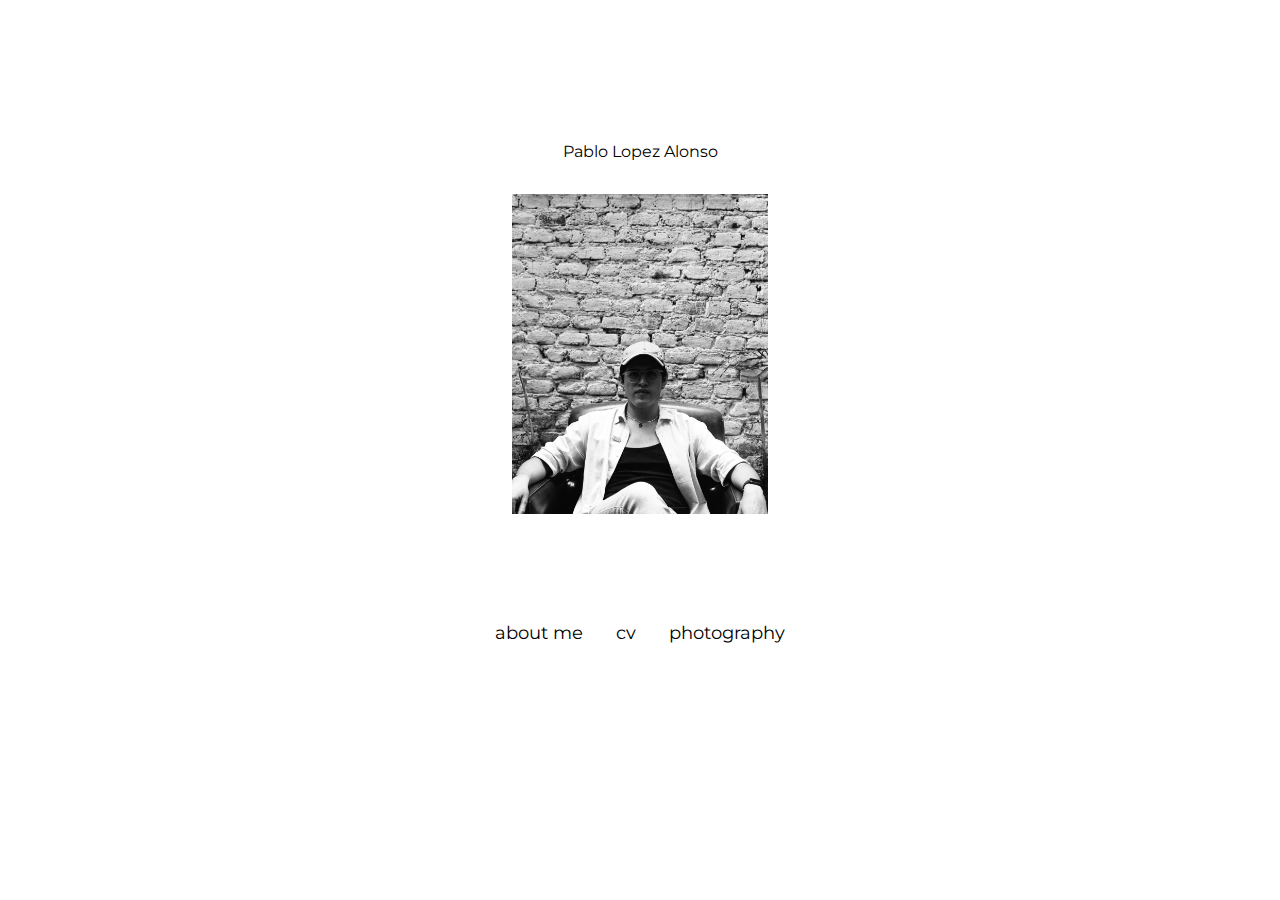
<file: index.html>
<!DOCTYPE html>
<html>

<head>

  <title>pablo✨ </title>
  <meta charset="utf-8"/>
  <meta name="keywords" content="linguist, linguistics, syntax, computational linguistics, nlp, conversation design"/>
  <link rel="stylesheet" href="styles.css">
</head>


<body>

  <header class="home_page">
    <div class="logo">
      <a href= "index.html" id="logo">Pablo Lopez Alonso</a>
    </div>

    <img id="pablo" src="images/pablo2.jpg" width="25%" height="auto"></img>

	<div class="nav_bar" id="navbar">
	    <a href="about_me.html">about me</a>
      <div class="overlay">
        <div id="abtme"> about me </div>
      </div>
	    <a href="cv.html">cv</a>
      <div class="overlay">
        <div id="cv"> cv </div>
      </div>
      <a href="photography.html">photography</a>
      <div class="overlay">
        <div id="photo"> photography </div>
      </div>
      <!-- <a class="contact" href="contact.html">contact me</a> -->
	</div>

  </header>




  <footer>

  </footer>

</body>

</html>
</file>
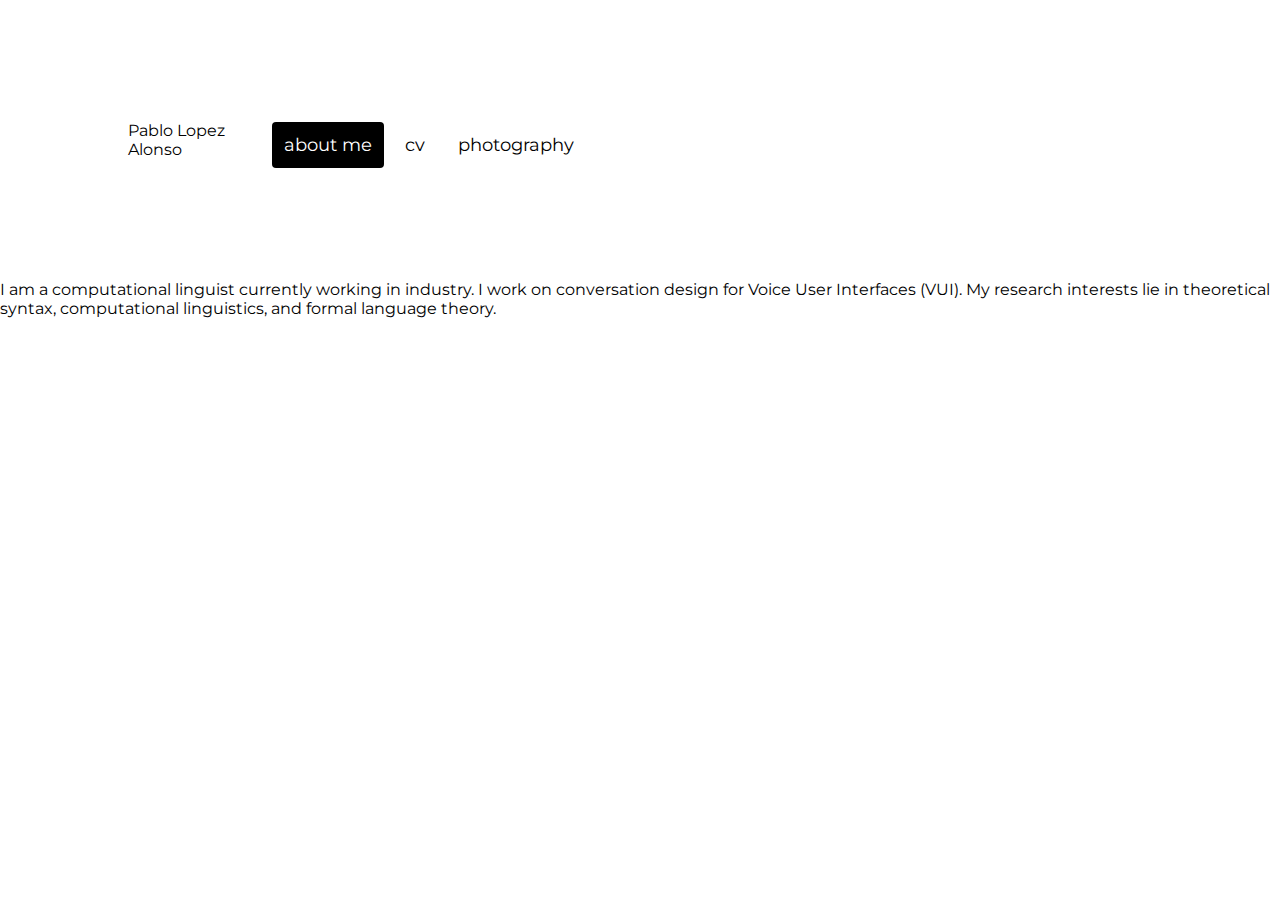
<file: about_me.html>
<!DOCTYPE html>
<html>

<head>

  <title>✨about me✨ </title>
  <meta charset="utf-8"/>
  <meta name="keywords" content="linguist, linguistics, syntax, computational linguistics, nlp, conversation design"/>
  <link rel="stylesheet" href="styles.css">
</head>

<body>
  <header>

    <div>
      <a href= "index.html" id="logo">Pablo Lopez Alonso</a>
    </div>

    <div id="navbar">
        <a class="active" href="about_me.html">about me</a>
        <a href="cv.html">cv</a>
        <a href="photography.html">photography</a>
        <!--<a href="contact.html">contact me</a>-->
    </div>

  </header>

  <h2 class="description">I am a computational linguist currently working in
  industry. I work on conversation design for Voice User Interfaces (VUI).
  My research interests lie in theoretical syntax, computational linguistics,
  and formal language theory.
  </h2>

</body>

</html>
</file>
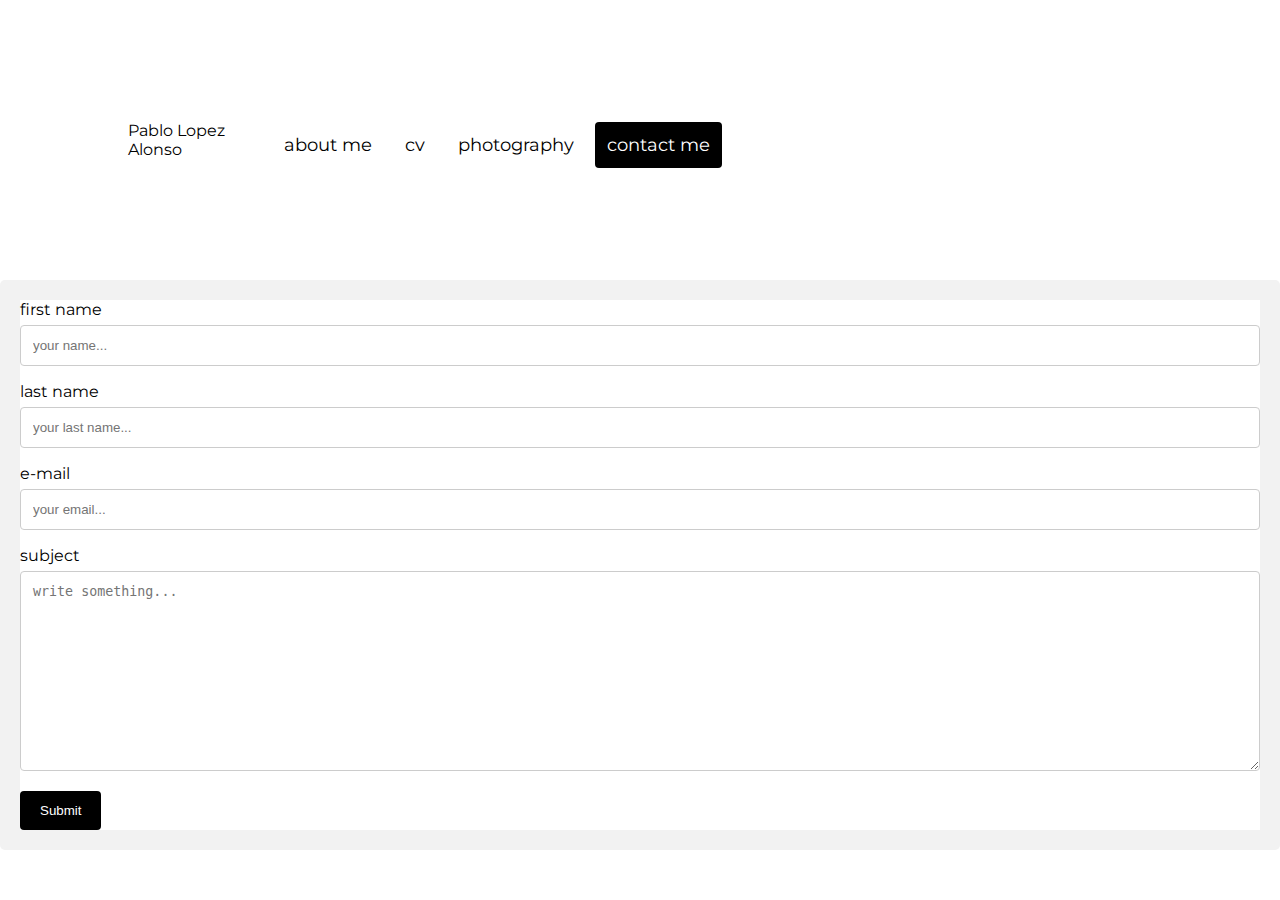
<file: contact.html>
<!DOCTYPE html>
<html>

<head>

  <title>pablo✨ </title>
  <meta charset="utf-8"/>
  <meta name="keywords" content="linguist, linguistics, syntax, computational linguistics, nlp, conversation design"/>
  <link rel="stylesheet" href="styles.css">
</head>

<body>
<header>

  <div>
    <a href= "index.html" id="logo">Pablo Lopez Alonso</a>
  </div>

  <div id="navbar">
	    <a href="about_me.html">about me</a>
	    <a href="cv.html">cv</a>
      <a href="photography.html">photography</a>
      <a class="active" href="contact.html">contact me</a>
	</div>
</header>

<div class="container">
  <form method="post" action="action_page.php">

    <label for="fname">first name</label>
    <input type="text" id="fname" name="firstname" placeholder="your name..."

    <label for="lname">last name</label>
    <input type="text" id="lname" name="lastname" placeholder="your last name...">

    <label for="email">e-mail</label>
    <input type="text" id="email" name="mail" placeholder="your email...">

    <label for  ="subject">subject</label>
    <textarea id="subject" name="subject" placeholder="write something..." style="height:200px"></textarea>

    <input type="submit" value="Submit">

  </form>

</div>

</body>
</html>
</file>
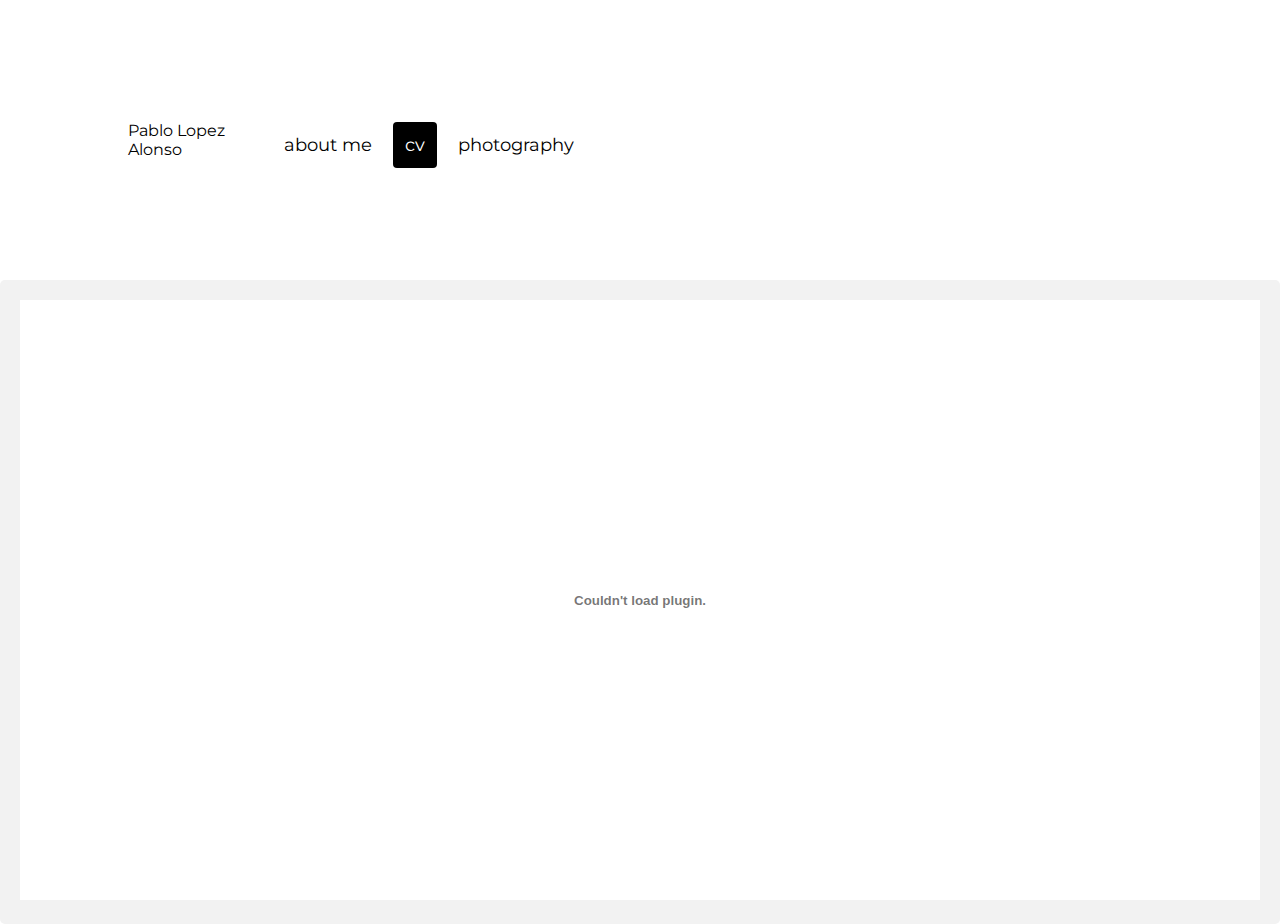
<file: cv.html>
<!DOCTYPE html>
<html>

<head>
  <title>✨curriculum vitae✨ </title>
  <meta charset="utf-8"/>
  <meta name="keywords" content="linguist, linguistics, syntax, computational linguistics, nlp, conversation design"/>
  <link rel="stylesheet" href="styles.css">

</head>
<body>
  <header>

    <div>
      <a href= "index.html" id="logo">Pablo Lopez Alonso</a>
    </div>

    <div id="navbar">
        <a href="about_me.html">about me</a>
        <a class="active" href="cv.html">cv</a>
        <a href="photography.html">photography</a>
        <!--<a href="contact.html">contact me</a>-->
    </div>

  </header>

  <div class="container">
    <embed src="files/resume.pdf" type="application/pdf" width=100% height="600px"/>
  </div>


</body>


</html>
</file>
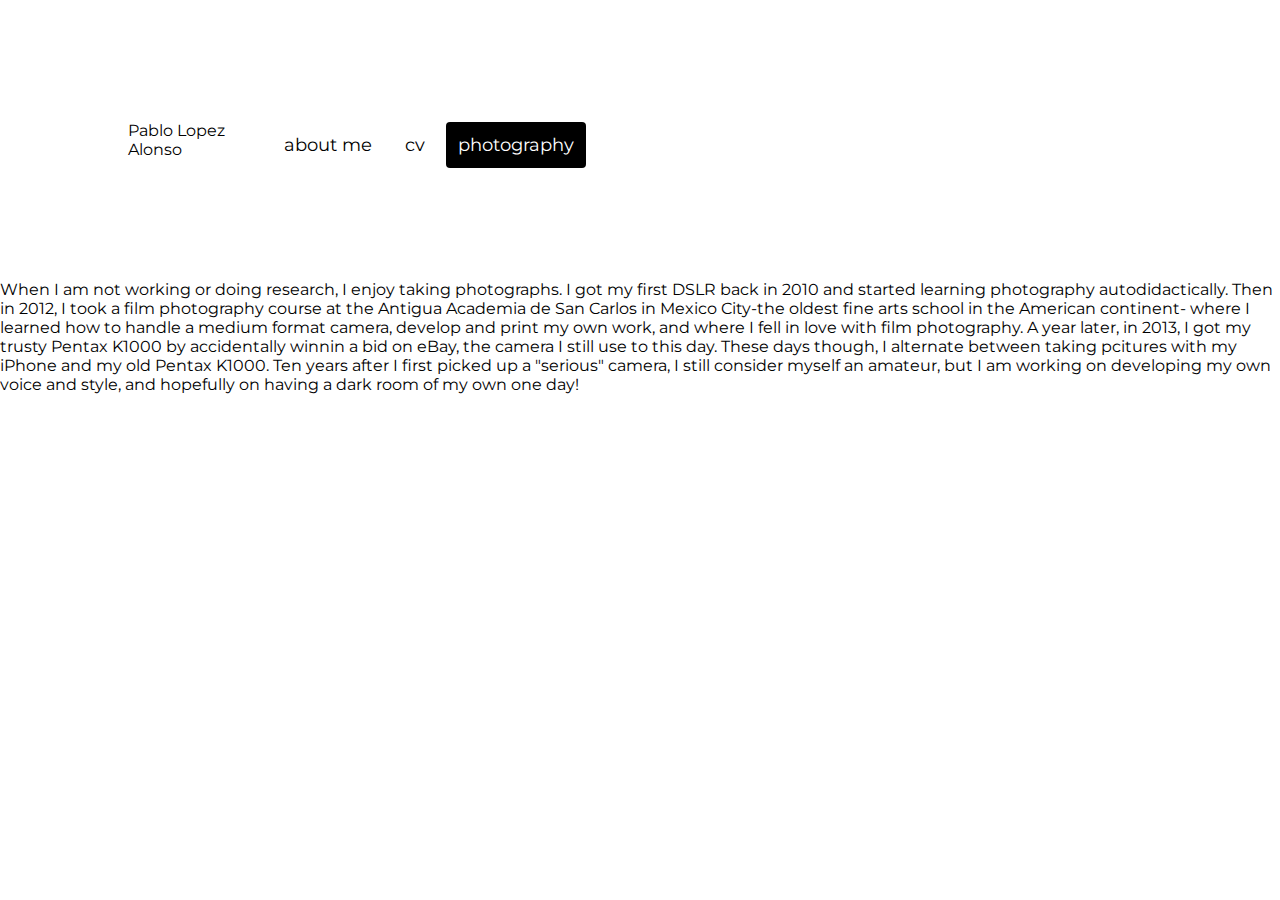
<file: photography.html>
<!DOCTYPE html>
<html>

<head>
  <title>✨photography✨ </title>
  <meta charset="utf-8"/>
  <meta name="keywords" content="linguist, linguistics, syntax, computational linguistics, nlp, conversation design"/>
  <link rel="stylesheet" href="styles.css">

</head>
<body>
  <header>

    <div>
      <a href= "index.html" id="logo">Pablo Lopez Alonso</a>
    </div>

    <div id="navbar">
        <a href="about_me.html">about me</a>
        <a href="cv.html">cv</a>
        <a class="active" href="photography.html">photography</a>
        <!--<a class="contact" href="contact.html">contact me</a>-->
    </div>
  </header>

<p>
  When I am not working or doing research, I enjoy taking photographs. I got
  my first DSLR back in 2010 and started learning photography autodidactically.
  Then in 2012, I took a film photography course at the Antigua Academia
 de San Carlos in Mexico City-the oldest fine arts school in the American continent-
 where I learned how to handle a medium format camera, develop and print my own work,
 and where I fell in love with film photography. A year later, in 2013, I got my trusty
 Pentax K1000 by accidentally winnin a bid on eBay, the camera I still use to this day.
 These days though, I alternate between taking pcitures with my iPhone and my old Pentax K1000.
 Ten years after I first picked up a "serious" camera, I still consider myself an amateur,
 but I am working on developing my own voice and style, and hopefully on having a dark
 room of my own one day!
</p>


</body>


</html>
</file>
<file: styles.css>
@import url('https://fonts.googleapis.com/css2?family=Montserrat&display=swap');

*{
  box-sizing: border-box;
  margin: 0;
  padding: 0;
  background-color: #ffffff;
}


#navbar {
	overflow: visible;
	background-color: #ffffff;
	padding: 90px 10px;
	transition: 0.4s;
	width: 100%;
	top: 0;
	z-index:99;
}

#navbar a{
	color: black;
	text-align: center;
	padding: 12px;
	text-decoration: none;
	font-size: 18px;
	line-height: 25px;
	border-radius: 4px;
}

#navbar {
	font-size: 35px;
	font-weight: bold;
	transition: 0.4s;
}


#navbar a:hover {
	color: green;
}

#navbar a.active {
	background-color: black;
	color: white;
}

.overlay {
  position: absolute;
  bottom: 100%;
  left: 0;
  right: 0;
  background-color: #008CBA;
  overflow: hidden;
  width: 50%;
  height:0;
  transition: .5s ease;
}

.nav_bar:hover .overlay {
  bottom: 0;
  height: 100%;
}

#pablo {
  padding-top: 30px;
}

.logo {
	font-size: 30px;
	font-weight: bold;
	transition: 0.4s;
}

.logo a:hover {
  color: green;
}

li, a, button, h1, h2, p, form {
  font-family: "Montserrat", sans-serif;
  font-weight: 400;
  font-size: 16px;
  color: #000000;
  text-decoration: none;
}

header {
  display: flex;
  justify-content: flex-end;
  align-items: center;
  padding: 30px 10%;

}

.home_page {
  display: block;
   text-align: center;
   margin-top: 100px;
   margin-right: 0px;
   margin-bottom: 25px;
}







/* For contact page */

input[type=text], select, textarea {
  width: 100%; /* Full width */
  padding: 12px; /* Some padding */
  border: 1px solid #ccc; /* Gray border */
  border-radius: 4px; /* Rounded borders */
  box-sizing: border-box; /* Make sure that padding and width stays in place */
  margin-top: 6px; /* Add a top margin */
  margin-bottom: 16px; /* Bottom margin */
  resize: vertical /* Allow the user to vertically resize the textarea (not horizontally) */
}


input[type=submit] {
    background-color: #000000;
    color: white;
    padding: 12px 20px;
    border: none;
    border-radius: 4px;
    cursor: pointer;
  }


  /* When moving the mouse over the submit button, add a darker green color */
input[type=submit]:hover {
    background-color: #45a049;
  }

  /* Add a background color and some padding around the form */
.container {
    border-radius: 5px;
    background-color: #f2f2f2;
    padding: 20px;
  }
</file>
